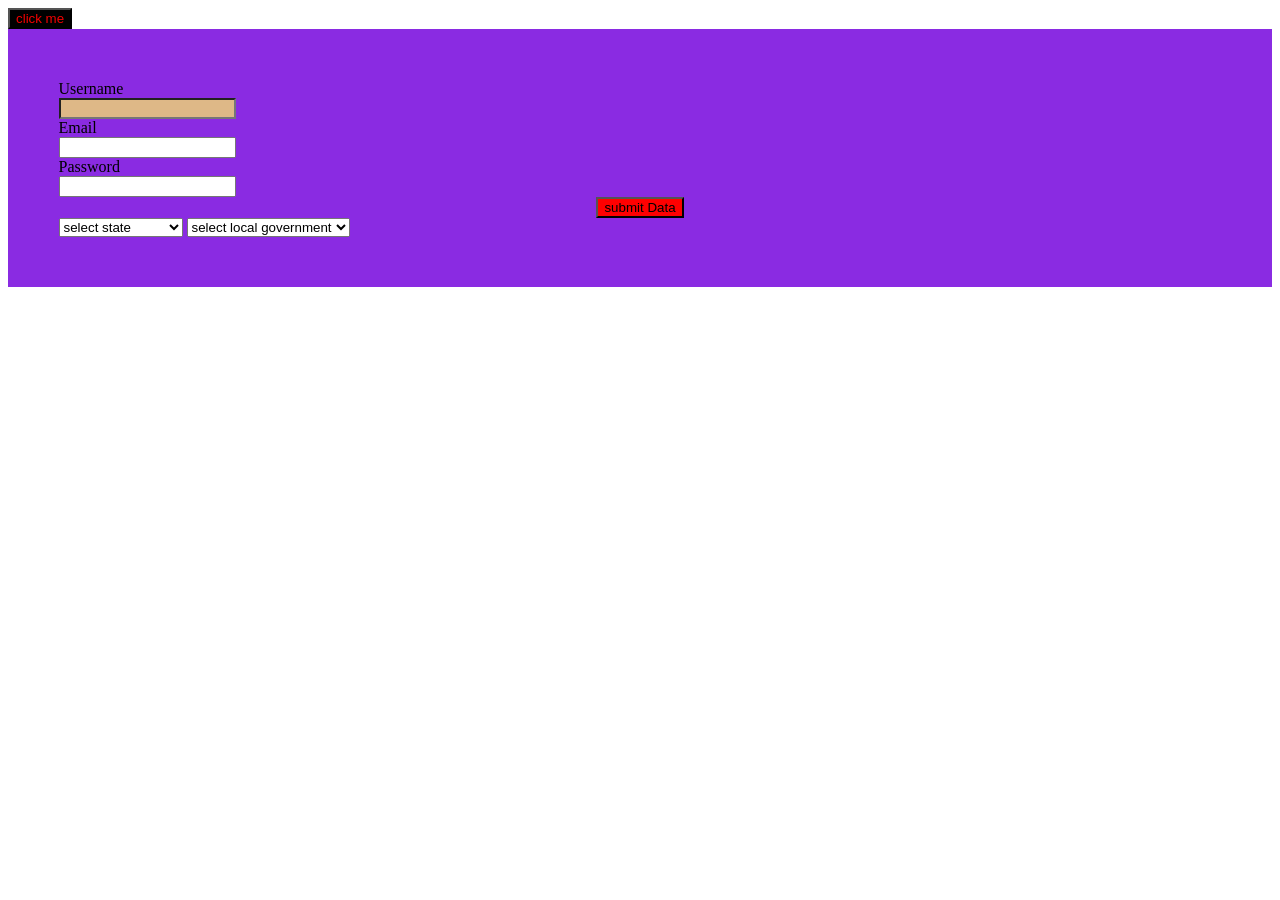
<file: index.html>
<!DOCTYPE html>
<html lang="en">
  <head>
    <meta charset="UTF-8" />
    <meta name="viewport" content="width=device-width, initial-scale=1.0" />
    <title>Document</title>
    <link rel="stylesheet" href="day.css" />
  </head>
  <body>
    <button onclick="greetings()">click me</button>
    <form onsubmit="validateData()">
      <div>
        <label for="">Username</label><br />
        <input type="text" id="Username" class="one" />
      </div>
      <div>
        <label for="">Email</label><br />
        <input type="email" id="email" />
      </div>
      <div>
        <label for="">Password</label><br />
        <input type="password" id="password" />
      </div>
      <div class="submit">
        <input type="submit" value="submit Data" id="emas" />
      </div>
      <select onchange="updateLGA()"  id="states"  >
        <option value="">select state</option readonly>
            <option value="Bayelsa">Bayelsa State</option>
            <option value="Gombe"> Gombe State</option>
            <option value="Nassarawa"> Nassarawa State</option>
            <option value="Ebonyi"> Ebonyi State</option>
            <option value="Ekiti">Ekiti State </option>
    </select>
   <select  id="lgas">
    <option value=""> select local government</option>
   </select>
    </form>
    <script src="day.js"></script>
  </body>
</html>
</file>
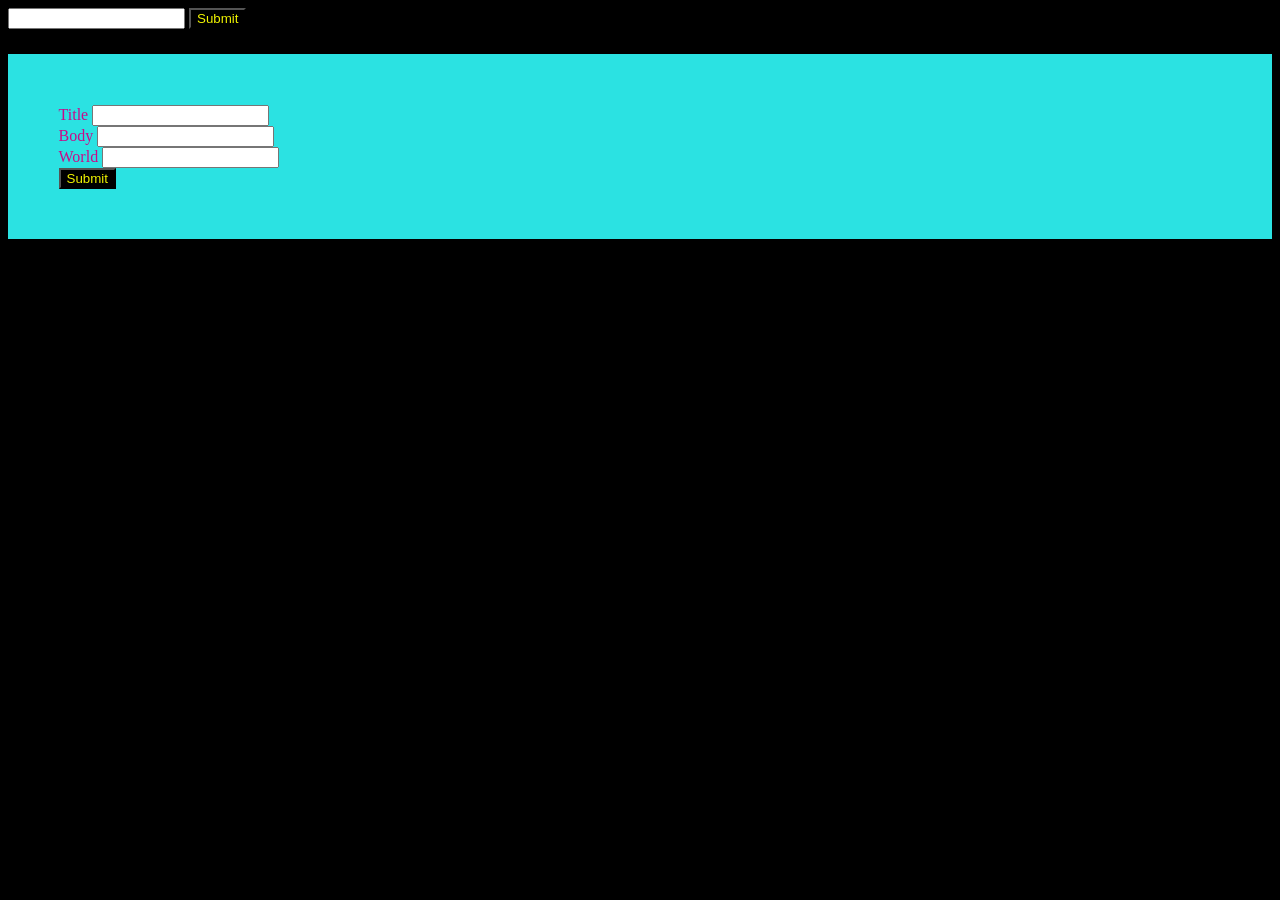
<file: 25.html>
<!DOCTYPE html>
<html lang="en">
  <head>
    <meta charset="UTF-8" />
    <meta name="viewport" content="width=device-width, initial-scale=1.0" />
    <title>Document</title>
    <!-- <style>
       #error { 
        background-color: red; 
         color: white; 
         padding: 2%; 
       }
    </style> -->
    <style>
      button {
        color: rgb(239, 243, 0);
        background-color: black;
      }
      body {
        color: rgb(236, 49, 25);
        background-color: black;
      }
      form {
        padding: 4%;
        background-color: rgb(43, 226, 226);
        color: rgb(201, 10, 137);
        margin-top: 2%;
      }
    </style>
  </head>
  <body>
    <div>
      <div id="error"></div>
      <input required type="number" id="userinput" />
      <button onclick="validateinput()">Submit</button>
    </div>
    <form action="" onsubmit="createData()">
      <div>
        <label for="title">Title</label>
        <input id="title" />
      </div>
      <div>
        <label for="description">Body</label>
        <input id="description" />
      </div>
      <div>
        <label for="userid">World</label>
        <input id="userid" />
      </div>
      <div>
        <button type="submit">Submit</button>
      </div>
    </form>

    <script src="25.js"></script>
  </body>
</html>
</file>
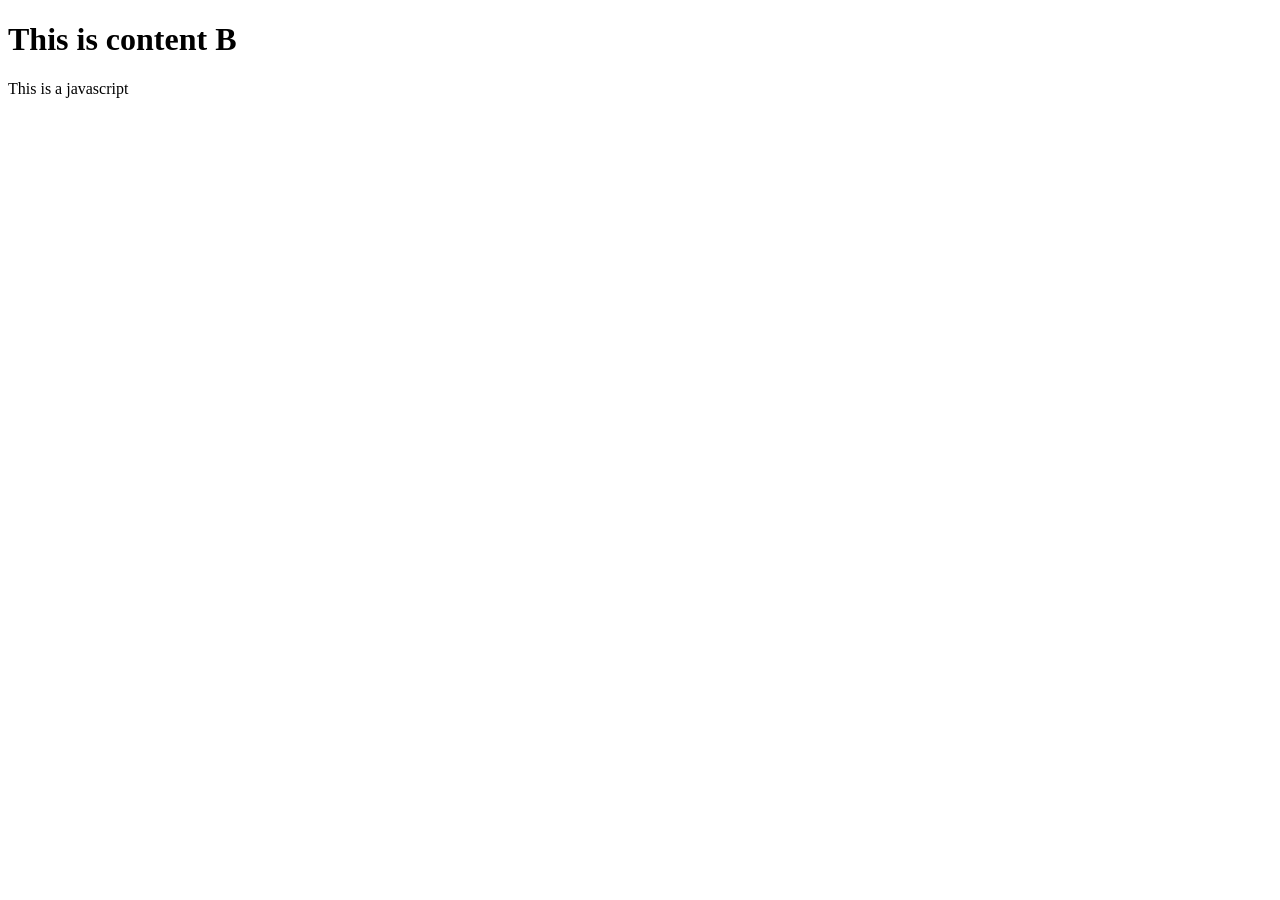
<file: d.html>
<!DOCTYPE html>
<html lang="en">
  <head>
    <meta charset="UTF-8" />
    <meta name="viewport" content="width=device-width, initial-scale=1.0" />
    <title>Document</title>
  </head>
  <body>
    <h1 id="BARCA"></h1>
    <h2 id="Age"></h2>
    <div id="country"></div>
    <script>
      let a = "This is content A ghdvdh";
      a = "This is content B";
      document.write("This is a javascript");
      document.getElementById("BARCA").innerHTML = a;
      // document.getElementById("Age").textContent = "33 years old";
      // document.getElementById("BARCA").innerHTML = "<h2>33 years old</h2>";
      //alert("The clubs");
      console.log("The city");
    </script>
  </body>
</html>
</file>
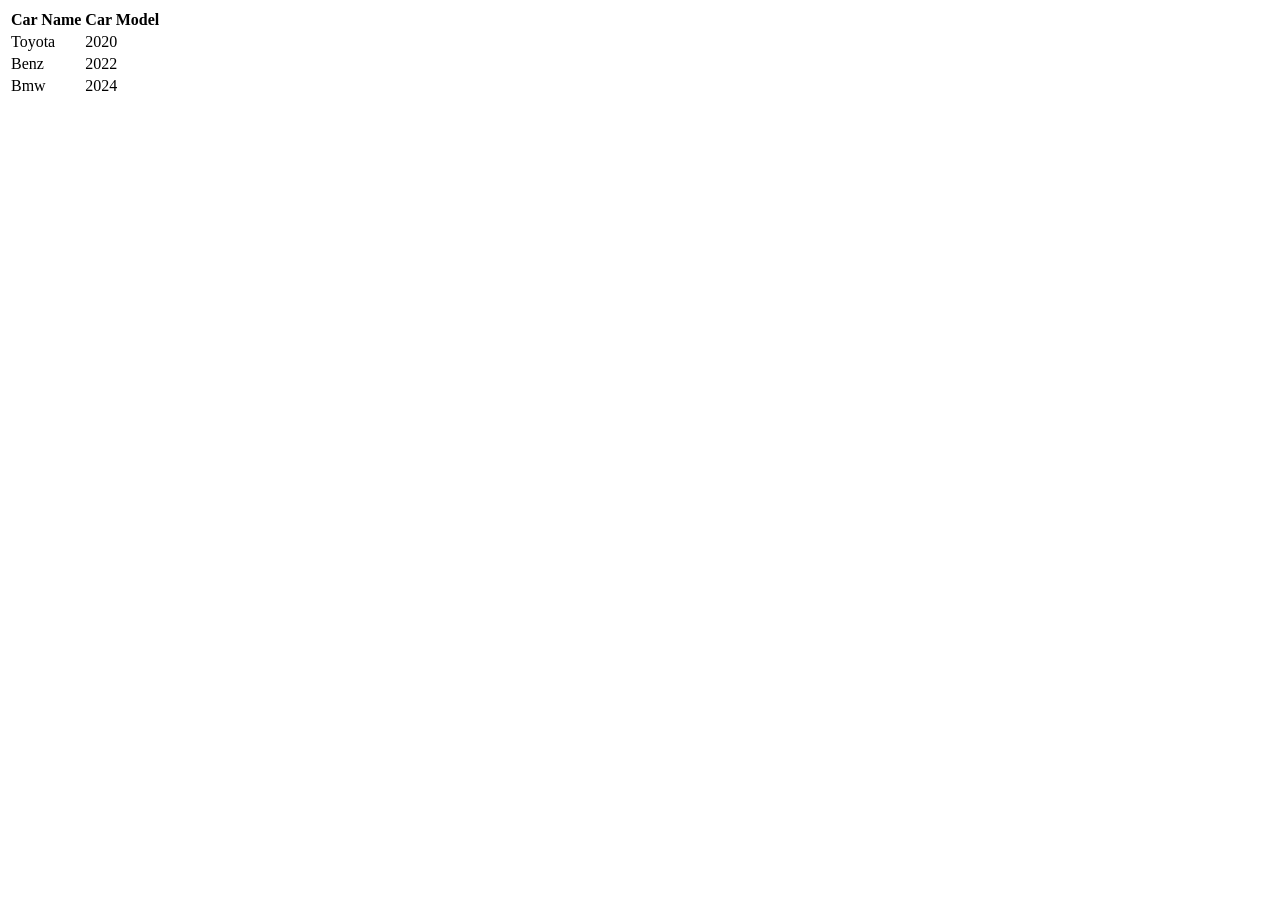
<file: omo.html>
<!DOCTYPE html>
<html lang="en">
  <head>
    <meta charset="UTF-8" />
    <meta name="viewport" content="width=device-width, initial-scale=1.0" />
    <title>Document</title>
  </head>
  <body>
    <script src="omo.js"></script>
  </body>
</html>
</file>
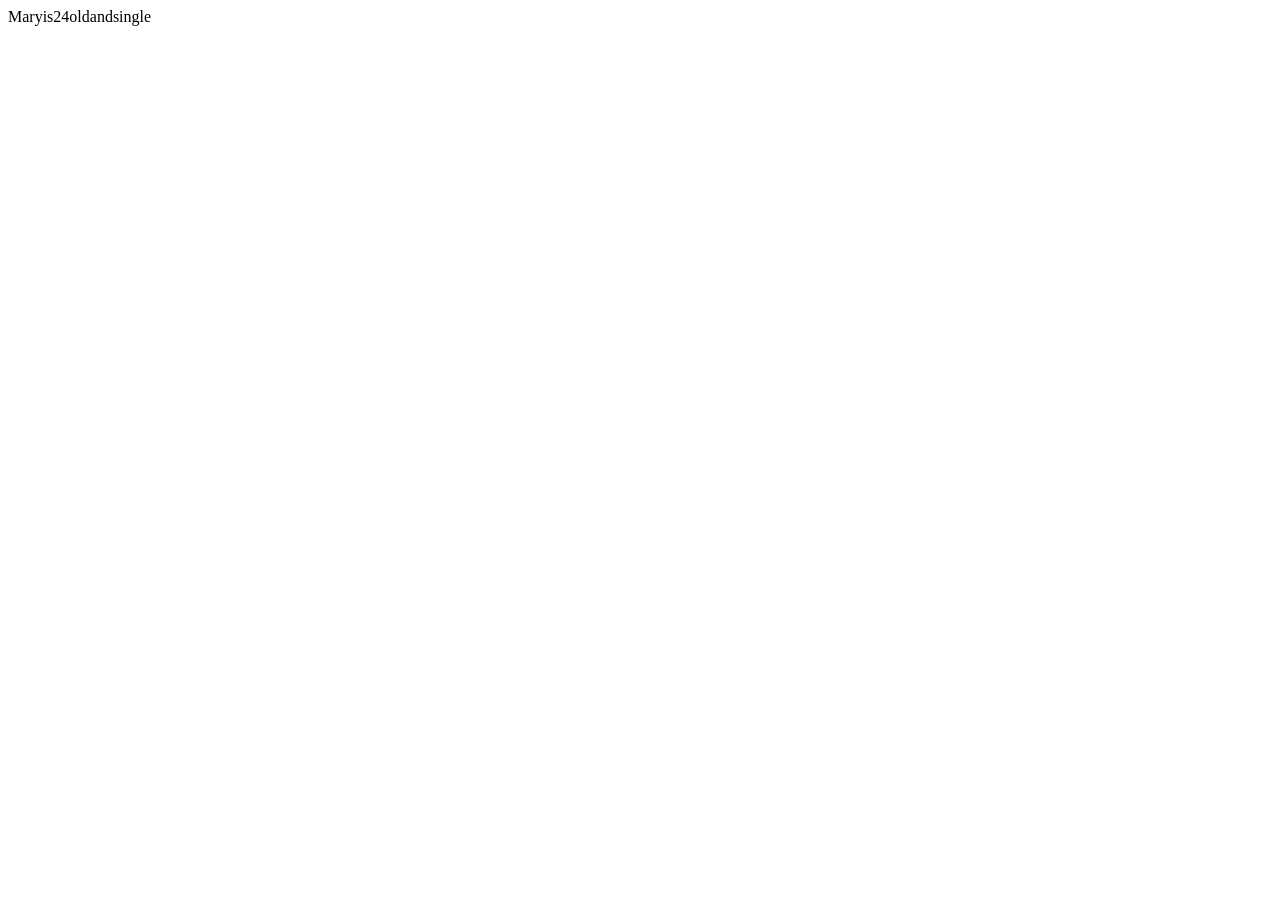
<file: omo2.html>
<!DOCTYPE html>
<html lang="en">
  <head>
    <meta charset="UTF-8" />
    <meta name="viewport" content="width=device-width, initial-scale=1.0" />
    <title>Document</title>
  </head>
  <body>
    <script src="omo2.js"></script>
  </body>
</html>
</file>
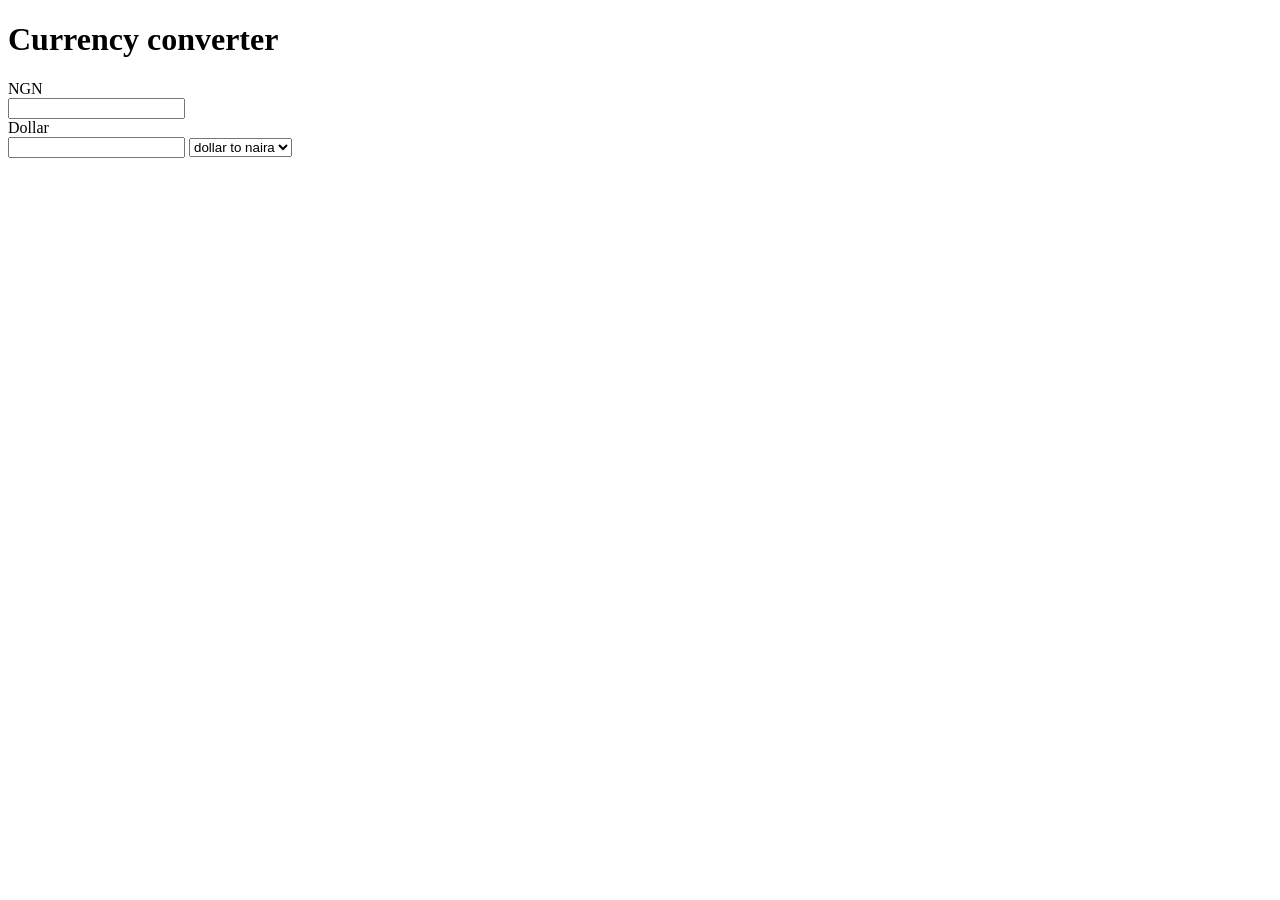
<file: up.html>
<!DOCTYPE html>
<html lang="en">
  <head>
    <meta charset="UTF-8" />
    <meta name="viewport" content="width=device-width, initial-scale=1.0" />
    <title>Document</title>
  </head>
  <body>
    <div>
      <h1>Currency converter</h1>
      <label for="text">NGN </label><br />
      <input oninput="converter()" id="niger" /><br />
      <label for="text">Dollar</label><br />
      <input oninput="converter()" id="usa" />
      <select id="FX">
        <option>dollar to naira</option>
        <option>naira to dollar</option>
      </select>
    </div>

    <script src="up.js"></script>
  </body>
</html>
</file>
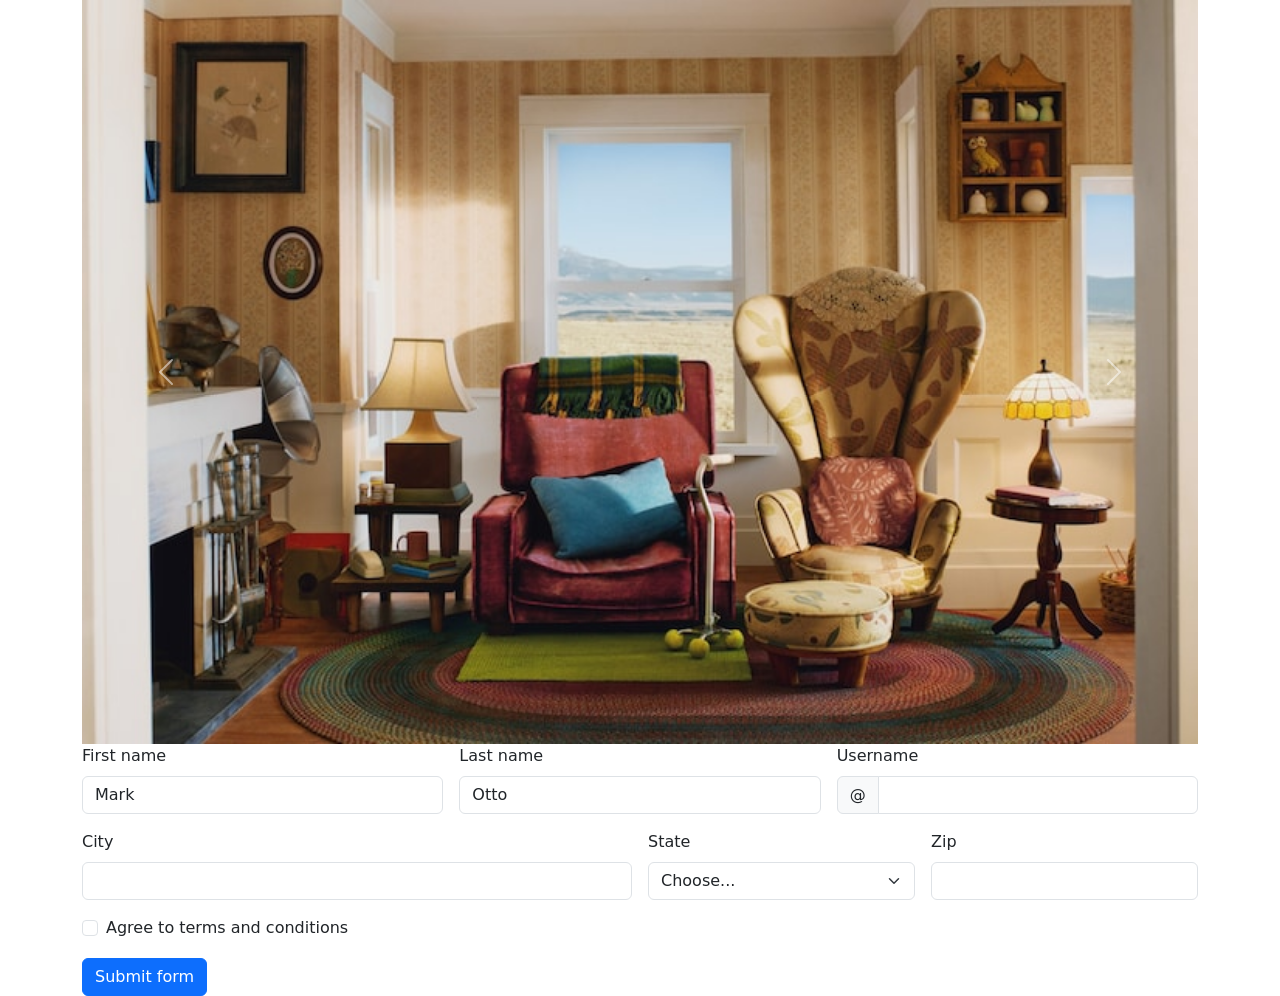
<file: www.html>
<!DOCTYPE html>
<html lang="en">
  <head>
    <meta charset="UTF-8" />
    <meta name="viewport" content="width=device-width, initial-scale=1.0" />
    <title>My firtst Website</title>
    <link rel="stylesheet" href="bootstrap/css/bootstrap.min.css" />
  </head>
  <body>
    <div class="container">
      <div id="carouselExample" class="carousel slide">
        <div class="carousel-inner">
          <div class="carousel-item active">
            <img src="airbnb 2.jpeg" class="d-block w-100" alt="..." />
          </div>
          <div class="carousel-item">
            <img src="airbnb 3.jpeg" class="d-block w-100" alt="..." />
          </div>
          <div class="carousel-item">
            <img src="airbnb 6.jpeg" class="d-block w-100" alt="..." />
          </div>
        </div>
        <button
          class="carousel-control-prev"
          type="button"
          data-bs-target="#carouselExample"
          data-bs-slide="prev"
        >
          <span class="carousel-control-prev-icon" aria-hidden="true"></span>
          <span class="visually-hidden">Previous</span>
        </button>
        <button
          class="carousel-control-next"
          type="button"
          data-bs-target="#carouselExample"
          data-bs-slide="next"
        >
          <span class="carousel-control-next-icon" aria-hidden="true"></span>
          <span class="visually-hidden">Next</span>
        </button>
      </div>
    </div>

    <div class="container">
      <form class="row g-3 needs-validation" novalidate>
        <div class="col-md-4">
          <label for="validationCustom01" class="form-label">First name</label>
          <input
            type="text"
            class="form-control"
            id="validationCustom01"
            value="Mark"
            required
          />
          <div class="valid-feedback">Looks good!</div>
        </div>
        <div class="col-md-4">
          <label for="validationCustom02" class="form-label">Last name</label>
          <input
            type="text"
            class="form-control"
            id="validationCustom02"
            value="Otto"
            required
          />
          <div class="valid-feedback">Looks good!</div>
        </div>
        <div class="col-md-4">
          <label for="validationCustomUsername" class="form-label"
            >Username</label
          >
          <div class="input-group has-validation">
            <span class="input-group-text" id="inputGroupPrepend">@</span>
            <input
              type="text"
              class="form-control"
              id="validationCustomUsername"
              aria-describedby="inputGroupPrepend"
              required
            />
            <div class="invalid-feedback">Please choose a username.</div>
          </div>
        </div>
        <div class="col-md-6">
          <label for="validationCustom03" class="form-label">City</label>
          <input
            type="text"
            class="form-control"
            id="validationCustom03"
            required
          />
          <div class="invalid-feedback">Please provide a valid city.</div>
        </div>
        <div class="col-md-3">
          <label for="validationCustom04" class="form-label">State</label>
          <select class="form-select" id="validationCustom04" required>
            <option selected disabled value="">Choose...</option>
            <option>...</option>
          </select>
          <div class="invalid-feedback">Please select a valid state.</div>
        </div>
        <div class="col-md-3">
          <label for="validationCustom05" class="form-label">Zip</label>
          <input
            type="text"
            class="form-control"
            id="validationCustom05"
            required
          />
          <div class="invalid-feedback">Please provide a valid zip.</div>
        </div>
        <div class="col-12">
          <div class="form-check">
            <input
              class="form-check-input"
              type="checkbox"
              value=""
              id="invalidCheck"
              required
            />
            <label class="form-check-label" for="invalidCheck">
              Agree to terms and conditions
            </label>
            <div class="invalid-feedback">
              You must agree before submitting.
            </div>
          </div>
        </div>
        <div class="col-12">
          <button class="btn btn-primary" type="submit">Submit form</button>
        </div>
      </form>
    </div>
    <!-- <h1 class="alert alert-success">Alert success message</h1>
    <div class="alert alert-info alert-dismisable">
      Alert info message
      <button
        type="button"
        class="close"
        data-bs-dismiss="alert"
        aria-hidden="true"
      >
        &times;
      </button>
    </div>
    <div class="alert alert-primary">Alert primary message</div>
    <div class="alert alert-secondary">Alert secondary message</div>
    <div class="alert alert-warning">Alert warning message</div>
    <div class="alert alert-danger">Alert error message</div> -->

    <script src="bootstrap/js/bootstrap.bundle.js"></script>
  </body>
</html>
</file>
<file: day.css>
button{
    color: rgb(243, 0, 0);
    background-color: black;
}
body{
    color:burlywood;
    
}
form{
    padding: 4%;
    background-color: blueviolet;
    color: black;
    
}
.submit{
    display: flex;
    justify-content:center ;
  
}
#emas{
    background-color: red; 
}
.one{
    background-color: burlywood;
}
</file>
